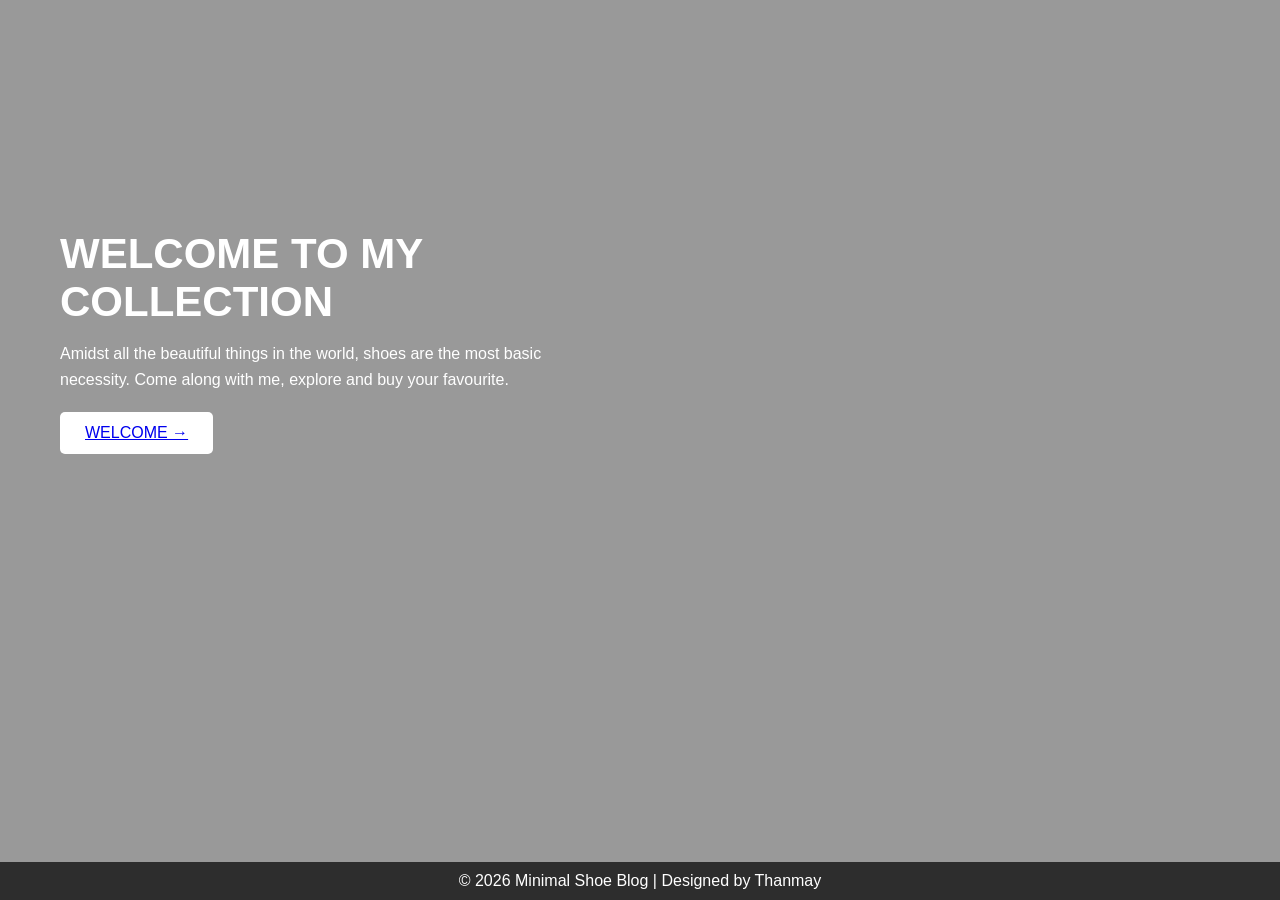
<file: index.html>
<!DOCTYPE html>
<html>
<head>
<title>MINIMALIST SHOE PAGE</title>
<meta name="viewport" content="width=device-width, initial-scale=1.0">
<style>

* {
    margin: 0;
    padding: 0;
    box-sizing: border-box;
}

/* Body with overlay */
body{
    font-family: Arial;
    height: 100vh;
    background:
	linear-gradient(rgba(0,0,0,0.4),rgba(0,0,0,0.4)),
        url("https://thumbs.dreamstime.com/b/sneaker-3247828.jpg?w=768");
    background-size: cover;
    background-position: center;
    color: white;
}

/* ===== HEADER (SAME AS OTHER PAGES) ===== */
header {
    text-align: center;
    padding: 40px;
    background: transparent;
    border-bottom:none;
}

header h1 {
    margin: 0;
    font-weight: 500;
}

/* NAVBAR */
nav {
    margin-top: 20px;
}

nav a {
    color: white;
    text-decoration: none;
    margin: 0 25px;
    font-weight: 500;
}

/* Active link */
nav a.active {
    font-weight: bold;
    border-bottom: 2px solid white;
}

/* Hero Section */
.hero{
    margin-top: 150px;
    margin-left: 60px;
    width: 500px;
}

.hero h2{
    font-size: 42px;
}

.hero p{
    margin-top: 15px;
    line-height: 1.6;
}

/* Button */
.btn{
    display: inline-block;
    margin-top: 20px;
    padding: 12px 25px;
    background: white;
    color: black
    text-decoration: none;
    border-radius: 5px;
}

/* Footer */
footer{
    background: rgba(0,0,0,0.7);
    color: white;
    text-align: center;
    padding: 10px;
    position: absolute;
    bottom: 0;
    width: 100%;
}

</style>

</head>

<body>

<!-- ===== NEW HEADER ===== -->
<header>
    
</header>

<div class="hero">
<h2>WELCOME TO MY COLLECTION</h2>

<p>
Amidst all the beautiful things in the world,
shoes are the most basic necessity.
Come along with me, explore and buy your favourite.
</p>

<a href="shoeblog.html" class="btn">WELCOME →</a>
</div>

<footer>
<p>© 2026 Minimal Shoe Blog | Designed by Thanmay</p>
</footer>

</body>
</html>
</file>
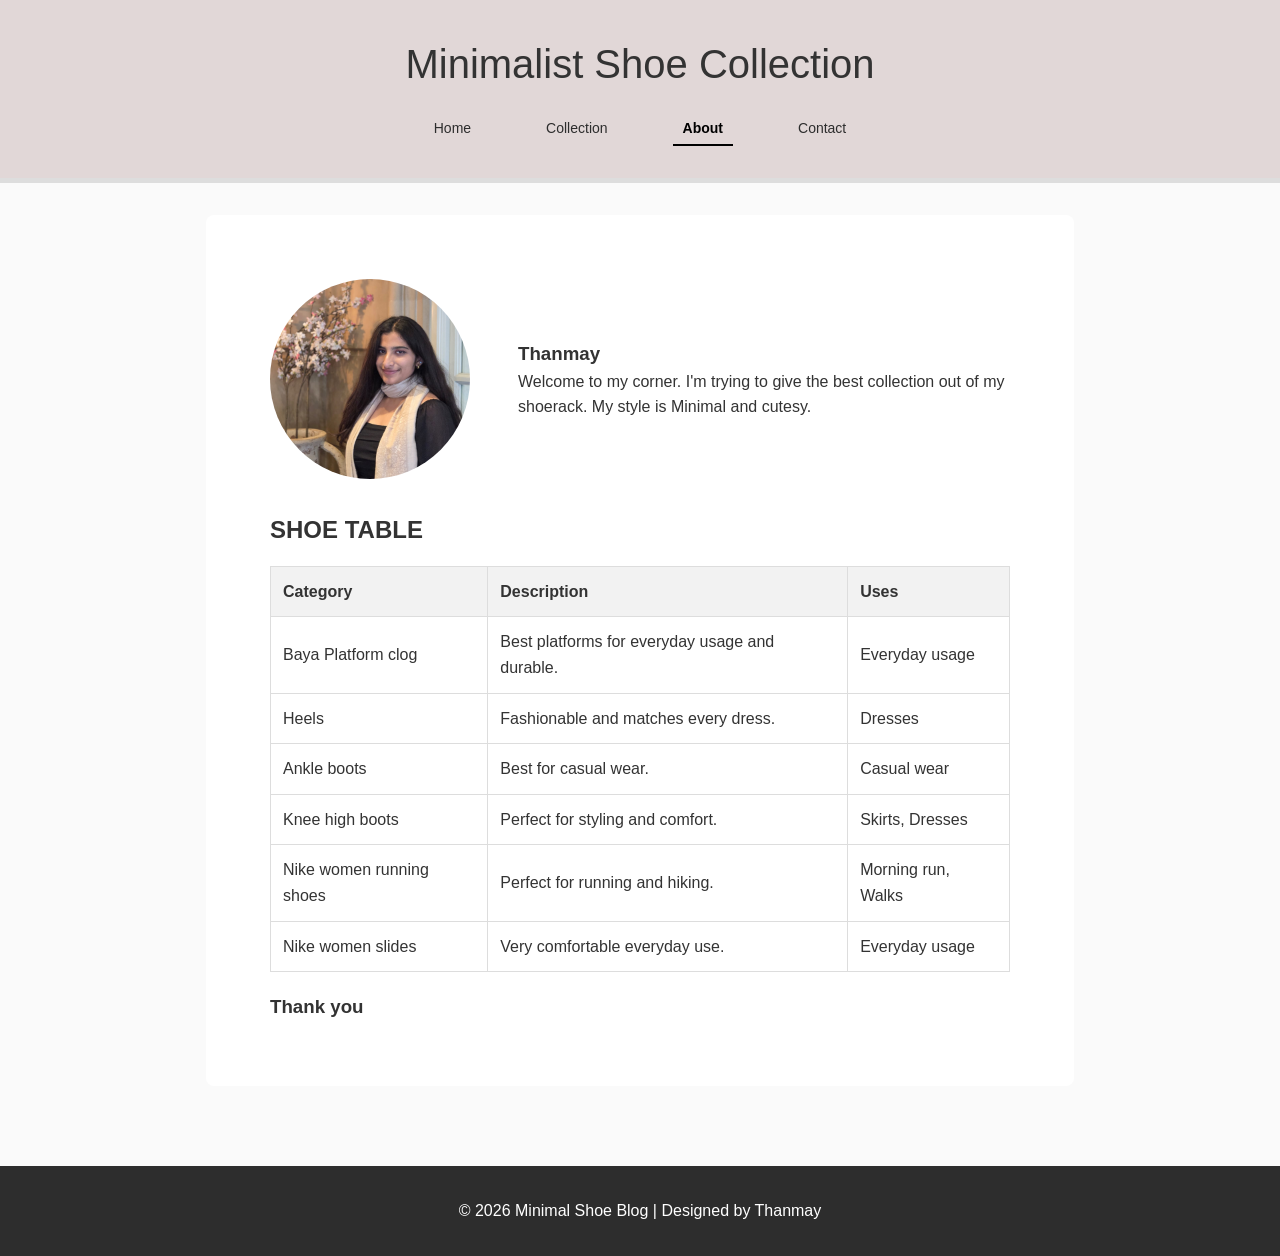
<file: about.html>
<!DOCTYPE html>
<html lang="en">

<head>
    <meta charset="UTF-8">
    <title>Home collection About contact</title>
    <meta name="viewport" content="width=device-width, initial-scale=1.0">

    <style>
        * {
            margin: 0;
            padding: 0;
            box-sizing: border-box;
        }

        :root {
            --bg-color: #fafafa;
            --text-color: #333;
            --accent-color: #2d2d2d;
            --secondary-text: #666;
            --card-bg: #ffffff;
        }

        body {
            font-family: 'Segoe UI', sans-serif;
            background-color: var(--bg-color);
            color: var(--text-color);
            line-height: 1.6;
            overflow-x: hidden;
        }

        /* ===== HEADER ===== */
        header {
            text-align: center;
            padding: 2rem 1rem;
            background: rgb(225, 215, 215);
            border-bottom: 5px solid #ddd;
        }

        header h1 {
            font-weight: 500;
            font-size: clamp(1.5rem, 6vw, 2.5rem);
            margin-bottom: 1rem;
        }

        /* NAVBAR */
        nav {
            display: flex;
            justify-content: center;
            flex-wrap: wrap;
            gap: 15px;
        }

        nav a {
            text-decoration: none;
            color: var(--accent-color);
            font-size: 14px;
            padding: 5px 10px;
        }

        nav a:hover, nav a.active {
            color: black;
            font-weight: bold;
            border-bottom: 2px solid black;
        }

        /* CONTAINER */
        .container {
            max-width: 900px;
            margin: 0 auto;
            padding: 2rem 1rem;
        }

        /* ABOUT BOX */
        .about-content {
            background: var(--card-bg);
            padding: 1.5rem;
            border-radius: 8px;
        }

        /* PROFILE (Mobile First) */
        .profile {
            display: flex;
            flex-direction: column; /* Stack on mobile */
            align-items: center;
            text-align: center;
            gap: 1.5rem;
            margin-bottom: 2rem;
        }

        .profile-image {
            width: 180px;
            height: 180px;
            border-radius: 50%; /* Optional: circular for cutesy look */
            overflow: hidden;
            flex-shrink: 0;
        }

        .profile-image img {
            width: 100%;
            height: 100%;
            object-fit: cover;
        }

        /* TABLE WRAPPER (Prevents breaking layout) */
        .table-container {
            width: 100%;
            overflow-x: auto;
            margin-top: 1rem;
        }

        table {
            width: 100%;
            border-collapse: collapse;
            min-width: 500px; /* Ensures table remains readable */
        }

        th, td {
            border: 1px solid #ddd;
            padding: 12px;
            text-align: left;
        }

        th {
            background-color: #f2f2f2;
            font-weight: 600;
        }

        /* DESKTOP ADJUSTMENTS */
        @media (min-width: 768px) {
            .about-content {
                padding: 4rem;
            }

            .profile {
                flex-direction: row; /* Side-by-side on desktop */
                text-align: left;
                gap: 3rem;
            }

            .profile-image {
                width: 200px;
                height: 200px;
            }

            nav a {
                margin: 0 20px;
            }
        }

        /* FOOTER */
        footer {
            background: var(--accent-color);
            color: white;
            text-align: center;
            padding: 2rem;
            margin-top: 3rem;
        }
    </style>
</head>

<body>

    <header>
        <h1>Minimalist Shoe Collection</h1>
        <nav>
            <a href="index.html">Home</a>
            <a href="shoeblog.html">Collection</a>
            <a href="about.html" class="active">About</a>
            <a href="contact.html">Contact</a>
        </nav>
    </header>

    <main class="container">
        <div class="about-content">
            <div class="profile">
                <div class="profile-image">
                    <img src="profile.jpeg" alt="Thanmay profile photo">
                </div>
                <div class="profile-info">
                    <h3>Thanmay</h3>
                    <p>
                        Welcome to my corner. I'm trying to give the best collection out of my shoerack.
                        My style is Minimal and cutesy.
                    </p>
                </div>
            </div>

            <h2>SHOE TABLE</h2>

            <div class="table-container">
                <table>
                    <thead>
                        <tr>
                            <th>Category</th>
                            <th>Description</th>
                            <th>Uses</th>
                        </tr>
                    </thead>
                    <tbody>
                        <tr>
                            <td>Baya Platform clog</td>
                            <td>Best platforms for everyday usage and durable.</td>
                            <td>Everyday usage</td>
                        </tr>
                        <tr>
                            <td>Heels</td>
                            <td>Fashionable and matches every dress.</td>
                            <td>Dresses</td>
                        </tr>
                        <tr>
                            <td>Ankle boots</td>
                            <td>Best for casual wear.</td>
                            <td>Casual wear</td>
                        </tr>
                        <tr>
                            <td>Knee high boots</td>
                            <td>Perfect for styling and comfort.</td>
                            <td>Skirts, Dresses</td>
                        </tr>
                        <tr>
                            <td>Nike women running shoes</td>
                            <td>Perfect for running and hiking.</td>
                            <td>Morning run, Walks</td>
                        </tr>
                        <tr>
                            <td>Nike women slides</td>
                            <td>Very comfortable everyday use.</td>
                            <td>Everyday usage</td>
                        </tr>
                    </tbody>
                </table>
            </div>

            <h3 style="margin-top:20px;">Thank you</h3>
        </div>
    </main>

    <footer>
        <p>&copy; 2026 Minimal Shoe Blog | Designed by Thanmay</p>
    </footer>

</body>

</html>
</file>
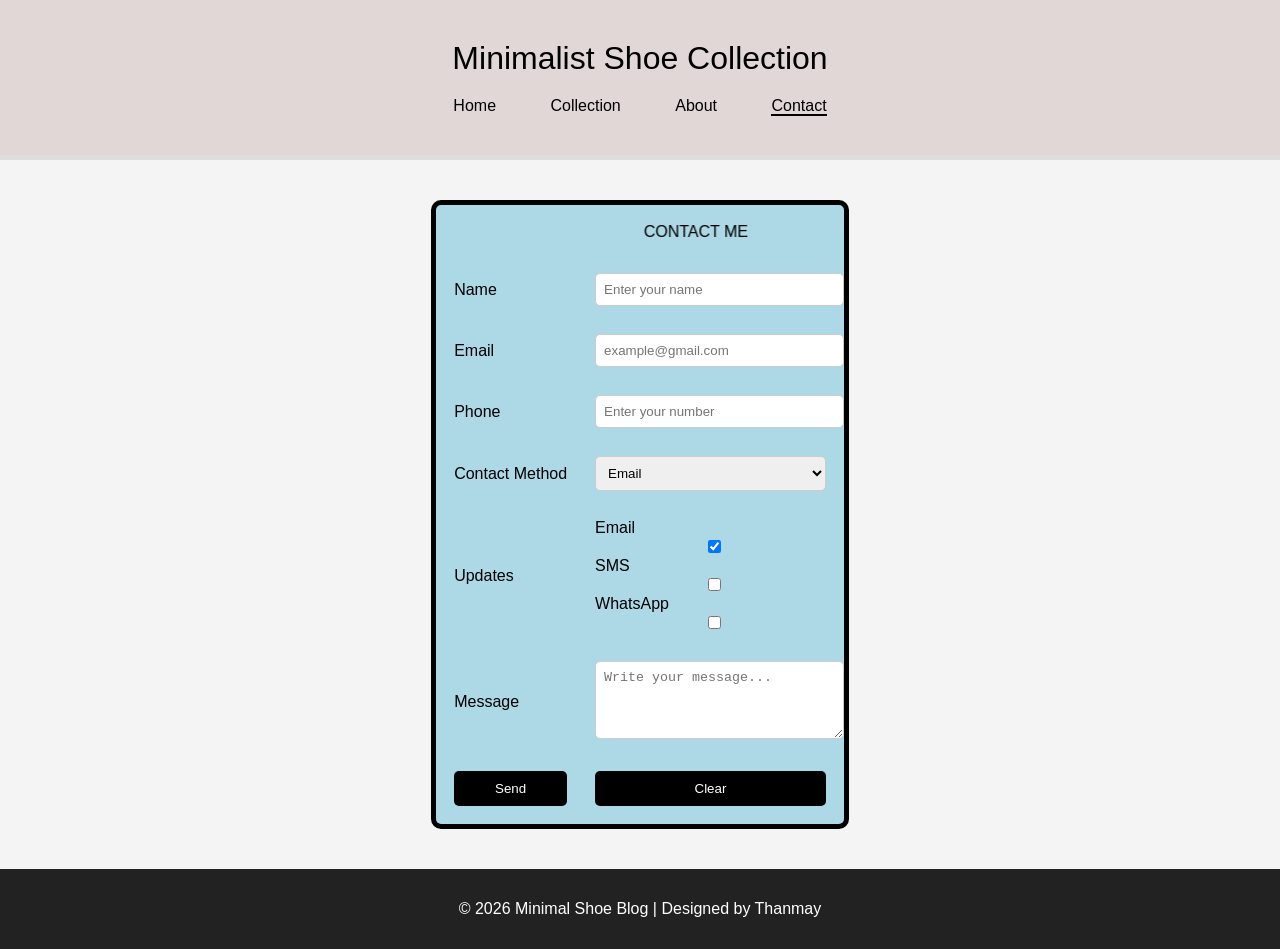
<file: contact.html>
<!DOCTYPE html>
<html>
<head>
<title>Contact - Shoes</title>
<meta name="viewport" content="width=device-width, initial-scale=1.0"> 

<style>

/* Body */
body {
    font-family: 'Segoe UI', sans-serif;
    background-color: #f4f4f4;
    margin: 0;
}

/* ===== HEADER (SAME AS COLLECTION PAGE) ===== */
header {
    text-align: center;
    padding: 40px;
    background: rgb(225, 215, 215);
    border-bottom: 5px solid #ddd;
}

header h1 {
    margin: 0;
    font-weight: 500;
}

/* NAVBAR */
nav {
    margin-top: 20px;
}

nav a {
    text-decoration: none;
    margin: 0 25px;
    color: black;
    font-weight: normal;
}

/* Active link */
nav a.active {
    font-weight: normal;
    border-bottom: 2px solid black;
}

/* Table */
table {
    margin: 40px auto;
    border: 5px solid black;
    background: lightblue;
    border-radius: 10px;
}

/* Cells */
td {
    padding: 10px;
}

/* Inputs */
input, select, textarea {
    width: 100%;
    padding: 8px;
    border-radius: 5px;
    border: 1px solid #ccc;
}

/* Buttons */
input[type="submit"], input[type="reset"] {
    background: black;
    color: white;
    border: none;
    padding: 10px;
    cursor: pointer;
}

/* Footer */
footer {
    text-align: center;
    margin-top: 40px;
    padding: 15px;
    background: #222;
    color: white;
}

</style>

</head>

<body>

<!-- ===== NEW HEADER ===== -->
<header>
    <h1>Minimalist Shoe Collection</h1>

    <nav>
        <a href="index.html">Home</a>
        <a href="shoeblog.html">Collection</a>
        <a href="about.html">About</a>
        <a href="contact.html" class="active">Contact</a>
    </nav>
</header>

<!-- Form -->
<form>

<table cellspacing="8" cellpadding="8">

<tr>
<td colspan="2">
<marquee behavior="alternate"> CONTACT ME </marquee>
</td>
</tr>

<tr>
<td>Name</td>
<td><input type="text" placeholder="Enter your name"></td>
</tr>

<tr>
<td>Email</td>
<td><input type="email" placeholder="example@gmail.com"></td>
</tr>

<tr>
<td>Phone</td>
<td><input type="text" placeholder="Enter your number"></td>
</tr>

<tr>
<td>Contact Method</td>
<td>
<select>
<option>Email</option>
<option>Phone</option>
<option>WhatsApp</option>
</select>
</td>
</tr>

<tr>
<td>Updates</td>
<td>
Email <input type="checkbox" checked>
SMS <input type="checkbox">
WhatsApp <input type="checkbox">
</td>
</tr>

<tr>
<td>Message</td>
<td>
<textarea rows="4" placeholder="Write your message..."></textarea>
</td>
</tr>

<tr>
<td><input type="submit" value="Send"></td>
<td><input type="reset" value="Clear"></td>
</tr>

</table>

</form>

<!-- Footer -->
<footer>
<p>© 2026 Minimal Shoe Blog | Designed by Thanmay</p>
</footer>

</body>
</html>
</file>
